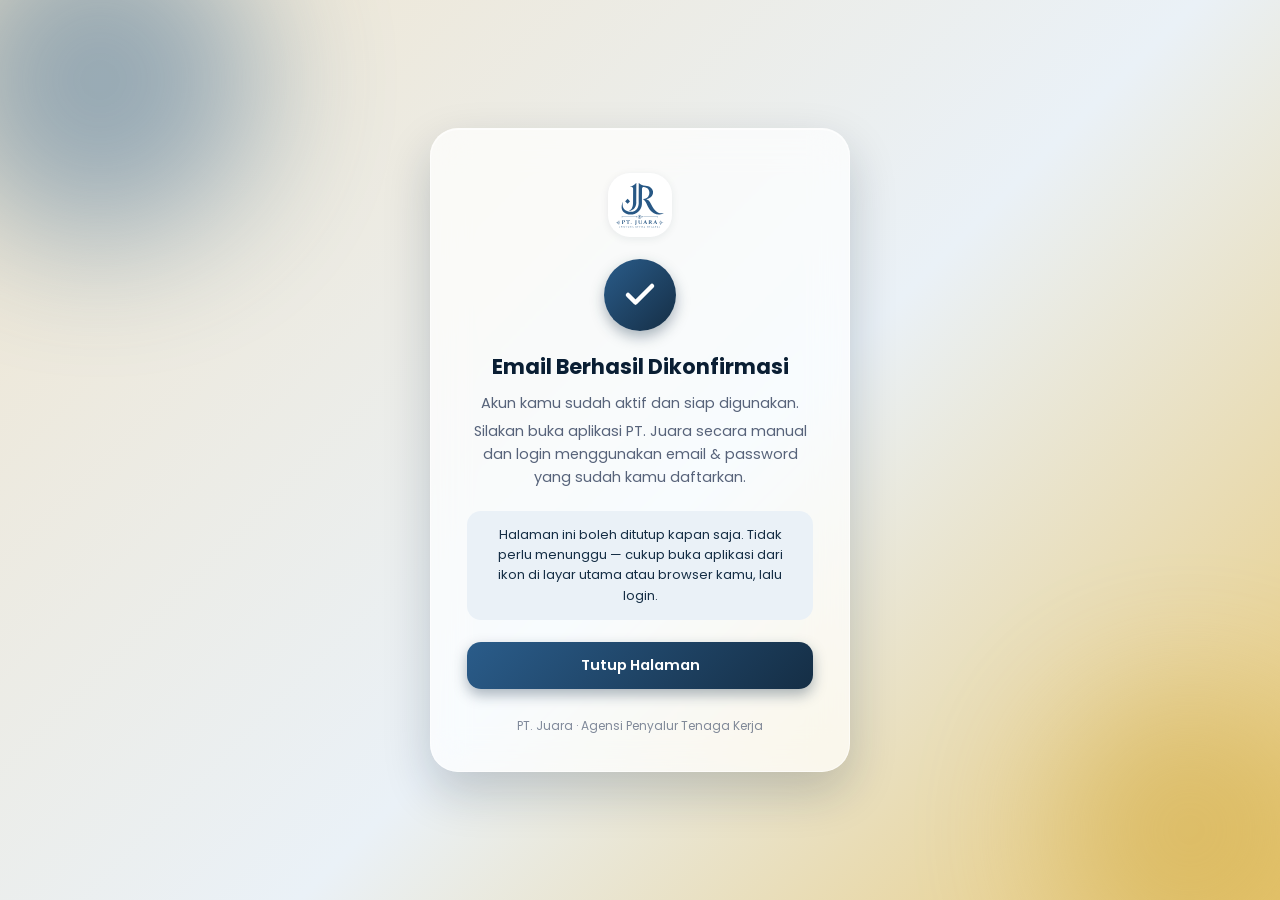
<file: confirmed.html>
<!DOCTYPE html>
<html lang="id" data-theme="light">
<head>
<meta charset="UTF-8" />
<meta name="viewport" content="width=device-width, initial-scale=1.0, maximum-scale=5.0" />
<meta name="theme-color" content="#0a1e33" />
<meta name="robots" content="noindex" />
<title>Email Dikonfirmasi - PT. Juara</title>

<link rel="preconnect" href="https://fonts.googleapis.com" />
<link rel="preconnect" href="https://fonts.gstatic.com" crossorigin />
<link href="https://fonts.googleapis.com/css2?family=Poppins:wght@400;500;600;700;800&display=swap" rel="stylesheet" />

<style>
  :root {
    --navy: #0a1e33;
    --brand-blue: #2a5c8a;
    --gold: #cda434;
    --cream: #efe5cf;
    --blue-50: #eaf1f7;
    --blue-500: #2a5c8a;
    --blue-800: #152e45;
    --gold-300: #e8c978;
    --gray-500: #57637a;
    --white: #ffffff;
    --radius-lg: 28px;
    --gradient-focus: linear-gradient(135deg, var(--blue-500), var(--blue-800));
    --glow-focus: 0 6px 14px rgba(21, 46, 69, 0.35);
    --shadow-lg: 0 20px 48px rgba(10, 30, 51, 0.2);
    --shadow-sm: 0 2px 8px rgba(10, 30, 51, 0.08);
  }

  * { box-sizing: border-box; margin: 0; padding: 0; }

  html, body {
    height: 100%;
    font-family: 'Poppins', -apple-system, BlinkMacSystemFont, sans-serif;
    color: var(--navy);
  }

  body {
    min-height: 100vh;
    display: flex;
    align-items: center;
    justify-content: center;
    padding: 20px;
    overflow: hidden;
    position: relative;
    background: linear-gradient(135deg, var(--cream) 0%, var(--blue-50) 55%, var(--gold-300) 100%);
  }

  .bg { position: absolute; inset: 0; z-index: 0; overflow: hidden; }
  .blob {
    position: absolute;
    border-radius: 50%;
    filter: blur(70px);
    opacity: 0.45;
    animation: blobFloat 12s ease-in-out infinite;
  }
  .blob-1 { width: 320px; height: 320px; background: var(--brand-blue); top: -80px; left: -60px; }
  .blob-2 { width: 280px; height: 280px; background: var(--gold); bottom: -70px; right: -50px; animation-delay: -4s; }
  @keyframes blobFloat {
    0%, 100% { transform: translate(0, 0) scale(1); }
    50% { transform: translate(20px, -25px) scale(1.08); }
  }

  .card {
    position: relative;
    z-index: 1;
    width: 100%;
    max-width: 420px;
    padding: 44px 36px 36px;
    border-radius: var(--radius-lg);
    background: rgba(255, 255, 255, 0.72);
    backdrop-filter: blur(18px) saturate(160%);
    -webkit-backdrop-filter: blur(18px) saturate(160%);
    border: 1px solid rgba(255, 255, 255, 0.55);
    box-shadow: inset 0 1px 0 rgba(255,255,255,0.7), var(--shadow-lg);
    text-align: center;
  }

  .logo-icon {
    width: 64px;
    height: 64px;
    margin: 0 auto 22px;
    border-radius: 22px;
    display: flex;
    align-items: center;
    justify-content: center;
    overflow: hidden;
    background: var(--white);
    box-shadow: var(--shadow-sm);
  }
  .logo-icon img { width: 100%; height: 100%; object-fit: contain; padding: 8px; }

  .check-badge {
    width: 72px;
    height: 72px;
    margin: 0 auto 20px;
    border-radius: 50%;
    background: var(--gradient-focus);
    box-shadow: var(--glow-focus);
    display: flex;
    align-items: center;
    justify-content: center;
    animation: pop 0.45s cubic-bezier(0.34, 1.56, 0.64, 1);
  }
  .check-badge svg { width: 36px; height: 36px; }
  @keyframes pop {
    0% { transform: scale(0.4); opacity: 0; }
    100% { transform: scale(1); opacity: 1; }
  }

  h1 {
    font-size: 21px;
    font-weight: 700;
    color: var(--navy);
    margin-bottom: 10px;
  }

  p {
    font-size: 14.5px;
    line-height: 1.6;
    color: var(--gray-500);
  }

  p + p { margin-top: 4px; }

  .hint {
    margin-top: 22px;
    padding: 14px 16px;
    border-radius: 14px;
    background: var(--blue-50);
    font-size: 13px;
    color: var(--blue-800);
    line-height: 1.55;
  }

  .footer-brand {
    margin-top: 28px;
    font-size: 12px;
    color: var(--gray-500);
    opacity: 0.75;
  }

  .close-btn {
    margin-top: 22px;
    width: 100%;
    padding: 13px 16px;
    border: none;
    border-radius: 14px;
    background: var(--gradient-focus);
    color: var(--white);
    font-family: inherit;
    font-size: 14.5px;
    font-weight: 600;
    cursor: pointer;
    box-shadow: var(--glow-focus);
    transition: transform 0.15s ease, box-shadow 0.15s ease;
  }
  .close-btn:active {
    transform: scale(0.97);
    box-shadow: 0 4px 10px rgba(21, 46, 69, 0.3);
  }

  .close-note {
    margin-top: 10px;
    font-size: 12.5px;
    color: var(--gray-500);
    display: none;
  }
  .close-note.show { display: block; }
</style>
</head>
<body>

  <div class="bg">
    <div class="blob blob-1"></div>
    <div class="blob blob-2"></div>
  </div>

  <div class="card">
    <div class="logo-icon">
      <img src="LOGO_JD.svg" alt="PT. Juara" onerror="this.style.display='none'" />
    </div>

    <div class="check-badge">
      <svg viewBox="0 0 24 24" fill="none" stroke="white" stroke-width="3" stroke-linecap="round" stroke-linejoin="round">
        <polyline points="20 6 9 17 4 12"/>
      </svg>
    </div>

    <h1>Email Berhasil Dikonfirmasi</h1>
    <p>Akun kamu sudah aktif dan siap digunakan.</p>
    <p>Silakan buka aplikasi PT. Juara secara manual dan login menggunakan email &amp; password yang sudah kamu daftarkan.</p>

    <div class="hint">
      Halaman ini boleh ditutup kapan saja. Tidak perlu menunggu — cukup buka aplikasi dari ikon di layar utama atau browser kamu, lalu login.
    </div>

    <button type="button" class="close-btn" id="closeBtn">Tutup Halaman</button>
    <div class="close-note" id="closeNote">Halaman tidak bisa ditutup otomatis dari sini. Silakan tutup tab/aplikasi browser kamu secara manual.</div>

    <div class="footer-brand">PT. Juara &middot; Agensi Penyalur Tenaga Kerja</div>
  </div>

  <script>
    document.getElementById('closeBtn').addEventListener('click', function () {
      window.close();
      // Jika masih di halaman ini setelah sesaat, berarti window.close() diblokir
      // browser (umum terjadi jika tab tidak dibuka lewat script/window.open).
      setTimeout(function () {
        document.getElementById('closeNote').classList.add('show');
      }, 300);
    });
  </script>

</body>
</html>
</file>
